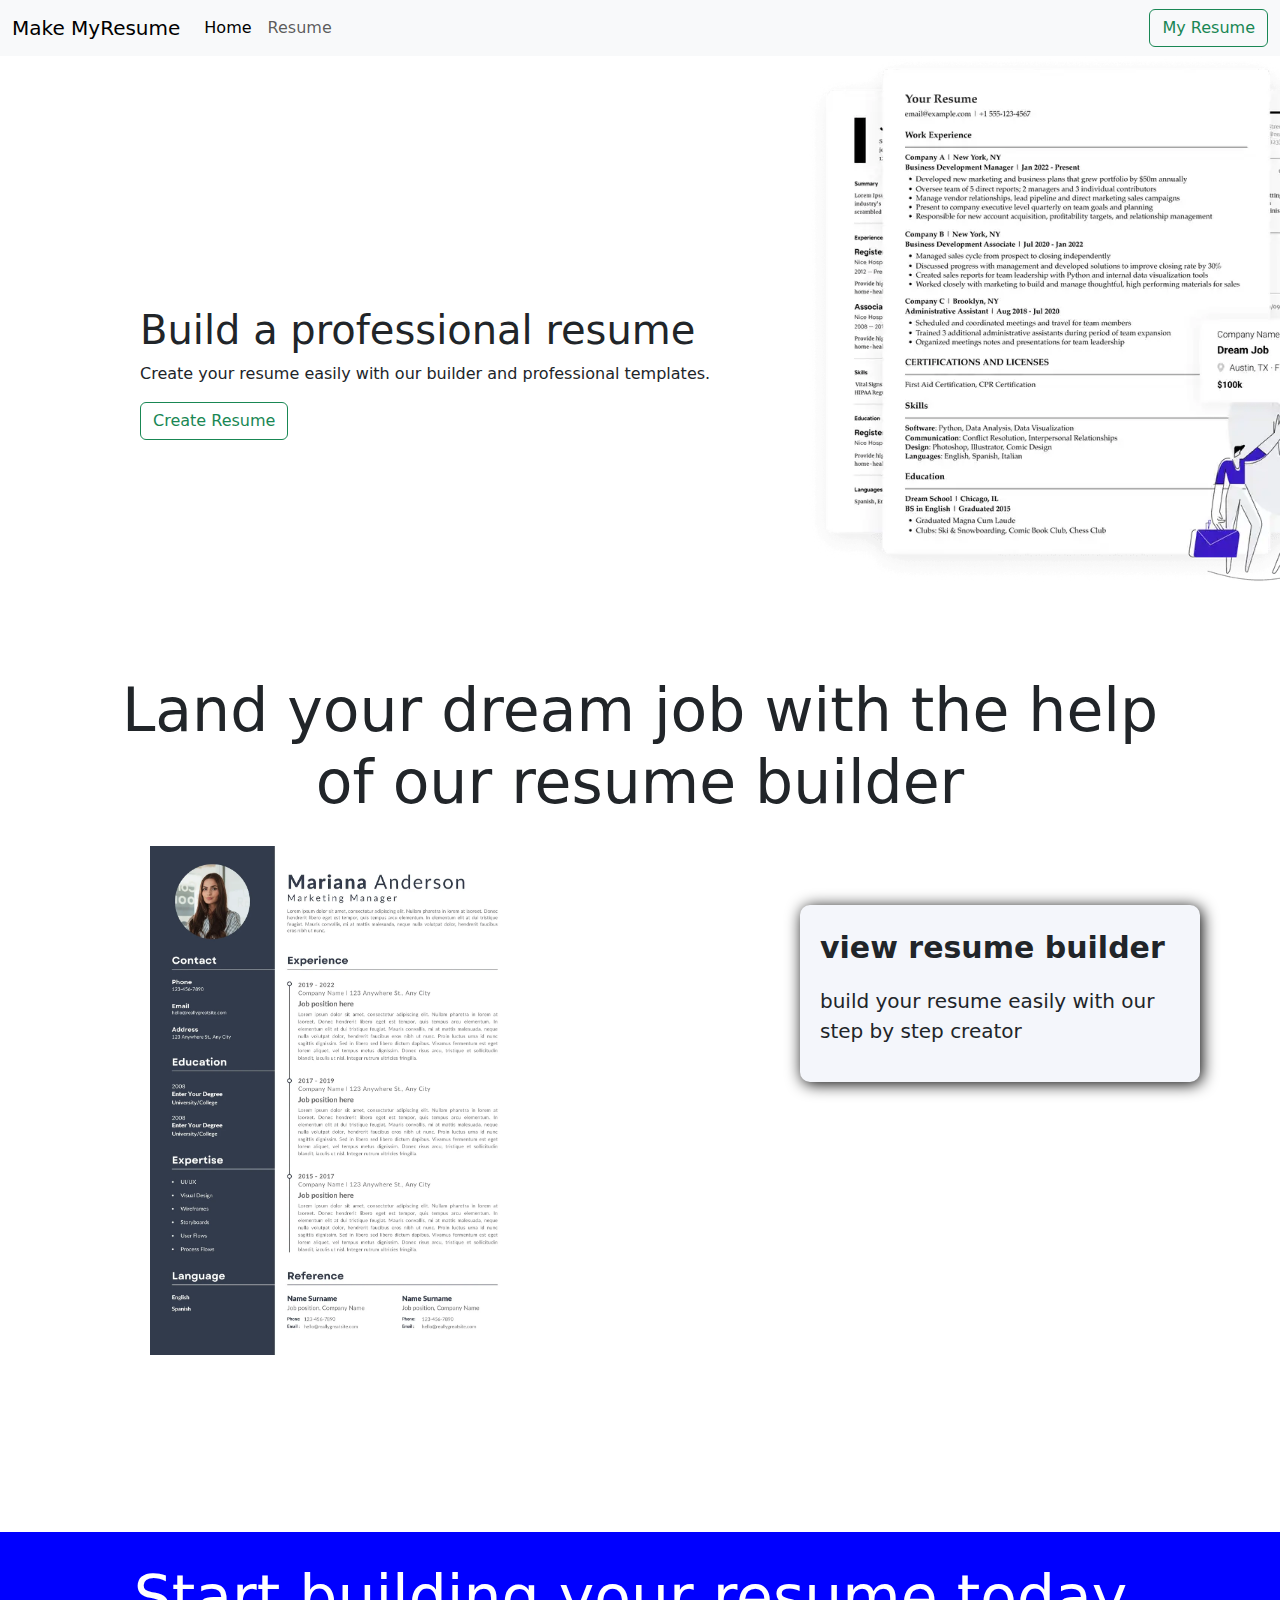
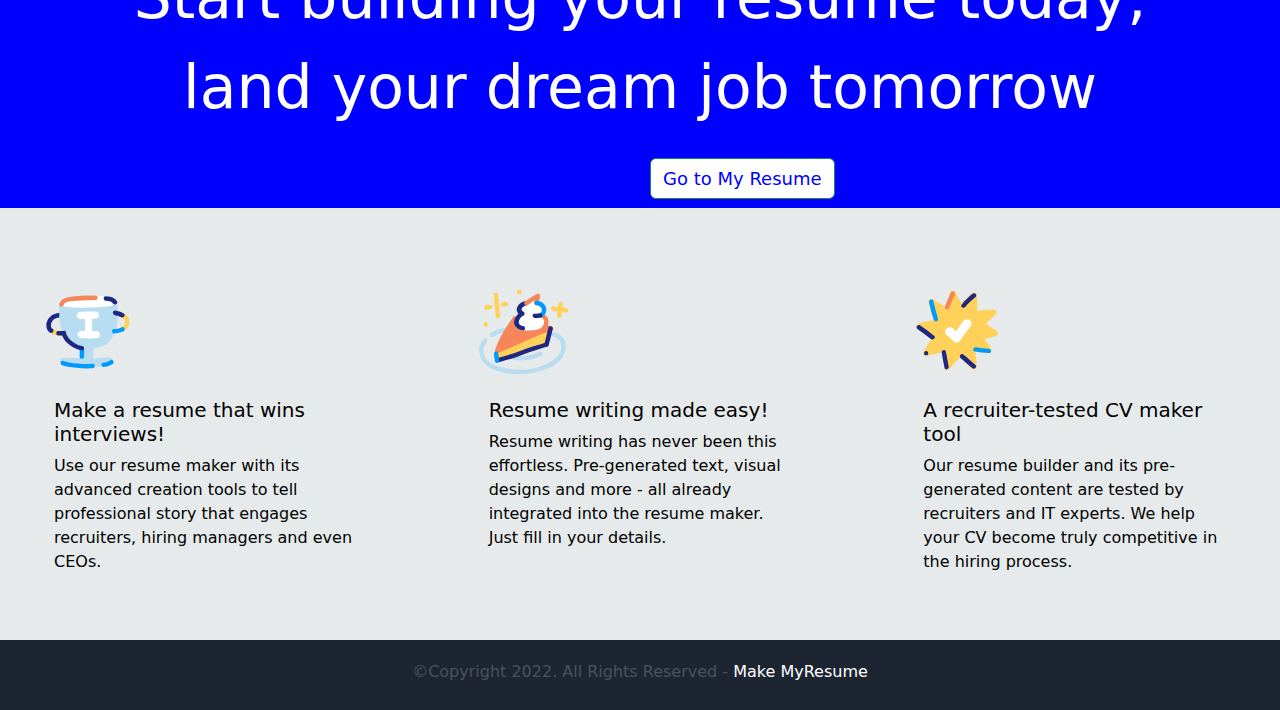
<file: index.html>
<!DOCTYPE html>
<html lang="en">
<head>
    <meta charset="UTF-8">
    <meta name="viewport" content="width=device-width, initial-scale=1.0">
    <link href="https://cdn.jsdelivr.net/npm/bootstrap@5.3.3/dist/css/bootstrap.min.css" rel="stylesheet" integrity="sha384-QWTKZyjpPEjISv5WaRU9OFeRpok6YctnYmDr5pNlyT2bRjXh0JMhjY6hW+ALEwIH" crossorigin="anonymous">
    <title>Home page</title>
    <link rel="stylesheet" href="./assets/css/style.css">
</head>
<body>
    <nav class="navbar navbar-expand-lg bg-body-tertiary">
        <div class="container-fluid">
          <a class="navbar-brand" href="#">Make MyResume</a>
          <button class="navbar-toggler" type="button" data-bs-toggle="collapse" data-bs-target="#navbarSupportedContent" aria-controls="navbarSupportedContent" aria-expanded="false" aria-label="Toggle navigation">
            <span class="navbar-toggler-icon"></span>
          </button>
          <div class="collapse navbar-collapse" id="navbarSupportedContent">
            <ul class="navbar-nav me-auto mb-2 mb-lg-0">
              <li class="nav-item">
                <a class="nav-link active" aria-current="page" href="#">Home</a>
              </li>
              <li class="nav-item">
                <a class="nav-link" href="Resume.html">Resume</a>
              </li>
              <!-- <li class="nav-item dropdown">
                <a class="nav-link dropdown-toggle" href="#" role="button" data-bs-toggle="dropdown" aria-expanded="true">
                  Dropdown
                </a>
                <ul class="dropdown-menu">
                  <li><a class="dropdown-item" href="#">Action</a></li>
                  <li><a class="dropdown-item" href="#">Another action</a></li>
                  <li><hr class="dropdown-divider"></li>
                  <li><a class="dropdown-item" href="#">Something else here</a></li>
                </ul>
              </li> -->
              
              
              <li class="nav-item">
                <!-- <a class="nav-link disabled" aria-disabled="true">Disabled</a> -->
              </li>
            </ul>
            <form class="d-flex" role="search">
              <!-- <input class="form-control me-2" type="search" placeholder="Search" aria-label="Search"> -->
              <a href="Resume.html"><button class="btn btn-outline-success" type="submit">My Resume</button></a>
            </form>
          </div>
        </div>
      </nav>
      

      <div class="cantaners">
        <div class="box">
            <div class="left"><h1>Build a professional resume</h1>
                <p>Create your resume easily with our builder and professional templates.</p>
                <a href="Resume.html"><button type="button" class="btn btn-outline-success">Create Resume</button></a></div>
            <div class="right">
                <img src="./assets/1.webp" alt="image" id="image" class="image1">
            </div>
        </div>
      </div><br><br><br><br><br><br><br><br><br><br><br>
      <div class="resumebox">
        <h2 class="text2">Land your dream job with the help <br>of our resume builder</h2>
        <div class="left1">
        <img src="./assets/2.webp" alt="image" class="iamge2" style="
        width: 360px;
        margin-left: 150px;">
        </div>
        <div class="right1">
        <p class="big"><b>view resume builder</b>
        </p>
        <p>build your resume easily with our step by step creator</p>
        </div>
      </div>
      <!-- <br><br><br><br><br><br><br><br><br><br><br> -->
      <div class="box1">
        <p class="text">Start building your resume today,<br> 
            land your dream job tomorrow</p>
        <a href="Resume.html" ><button class="stylebutton btn btn-outline-success">Go to My Resume</button></a>
        
      </div>

      <div class="row row-cols-1 row-cols-md-3 g-4">
        <div class="col">
          <div class="card">
            <img src="./assets/3.svg" class="card-img-top small-image" alt="...">
            <div class="card-body">
              <h5 class="card-title">Make a resume that wins interviews!
            </h5>
              <p class="card-text">Use our resume maker with its advanced creation tools to tell professional story that engages recruiters, hiring managers and even CEOs.</p>
            </div>
          </div>
        </div>
        <div class="col">
          <div class="card">
            <img src="./assets/4.svg" class="card-img-top small-image" alt="...">
            <div class="card-body">
              <h5 class="card-title">Resume writing made easy!</h5>
              <p class="card-text">Resume writing has never been this effortless. Pre-generated text, visual designs and more - all already integrated into the resume maker. Just fill in your details.</p>
            </div>
          </div>
        </div>
        <div class="col">
          <div class="card">
            <img src="./assets/5.svg" class="card-img-top small-image" alt="...">
            <div class="card-body">
              <h5 class="card-title">A recruiter-tested CV maker tool</h5>
              <p class="card-text">Our resume builder and its pre-generated content are tested by recruiters and IT experts. We help your CV become truly competitive in the hiring process.</p>
            </div>
          </div>
        </div>
        
      </div>


      <div class="footer">
        <p>©Copyright 2022. All Rights Reserved - <span>Make MyResume </span></p>
      </div>
    
</body>
</html>
</file>
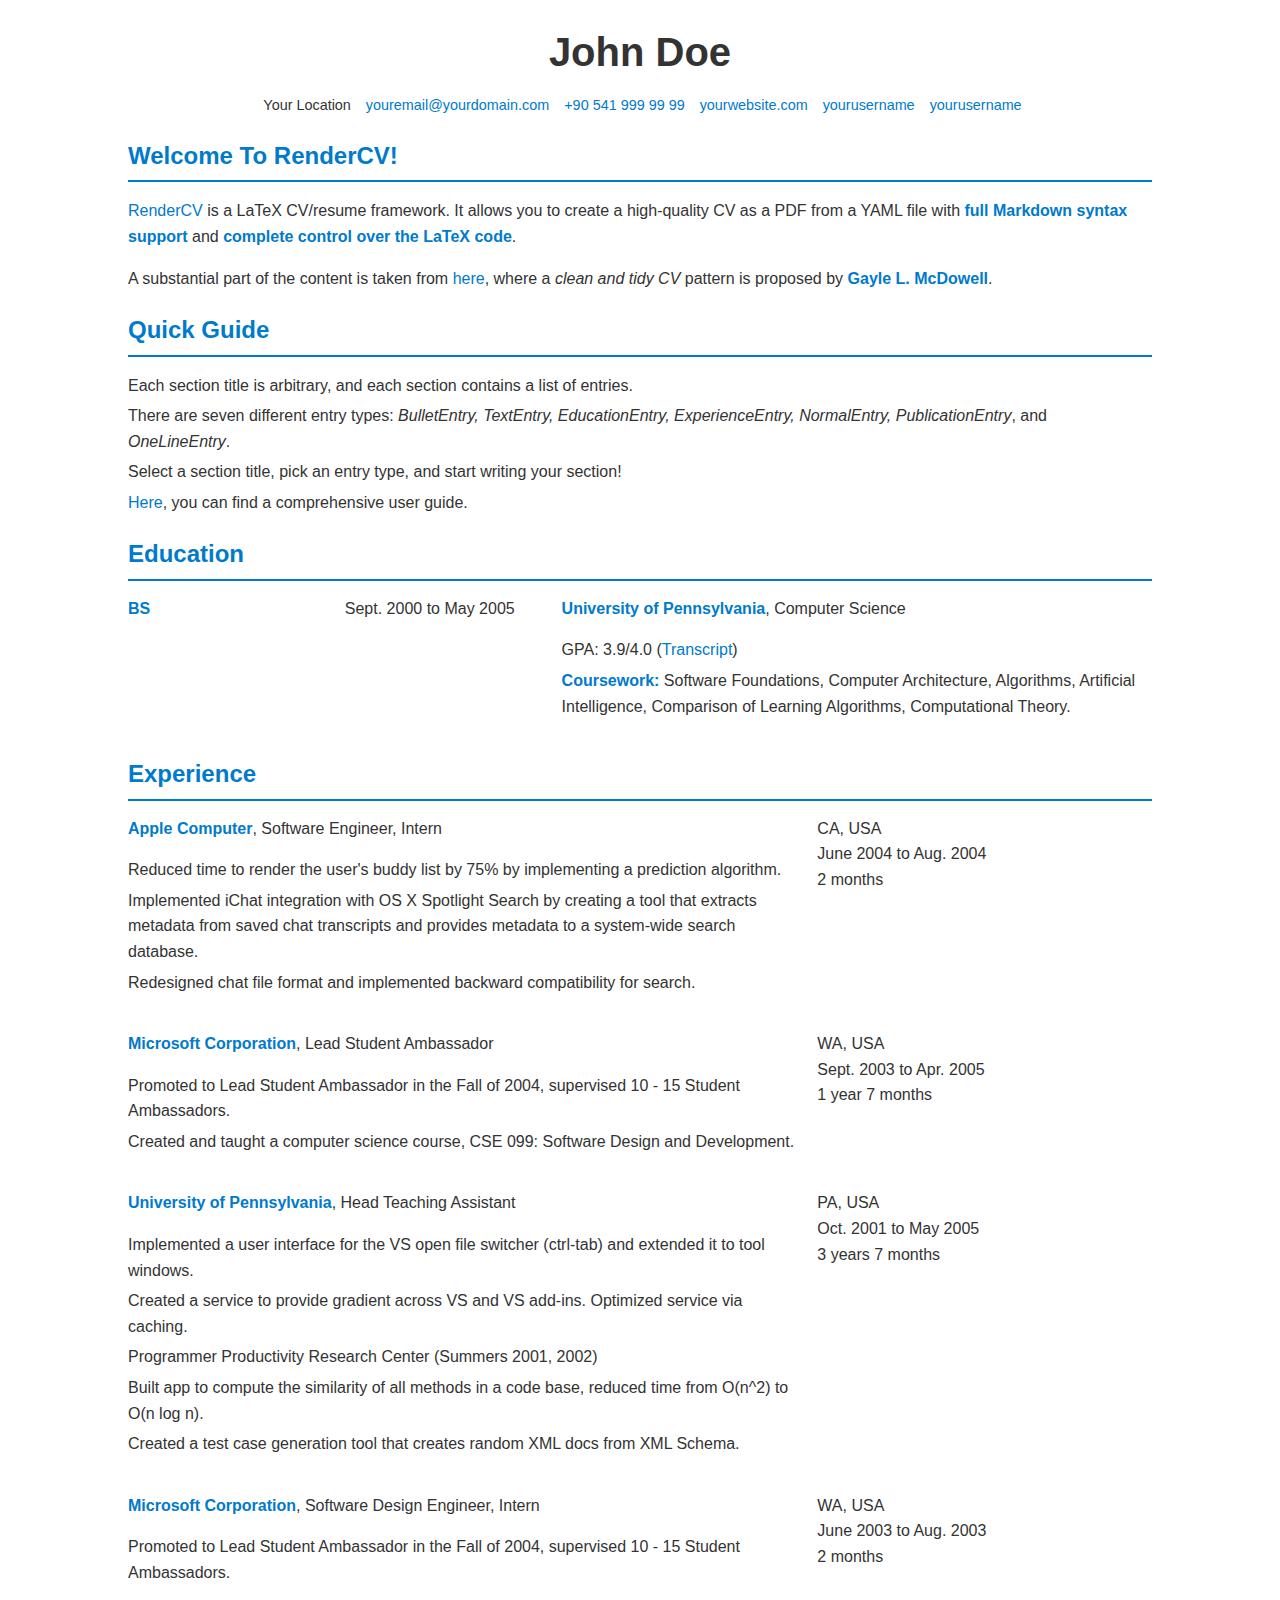
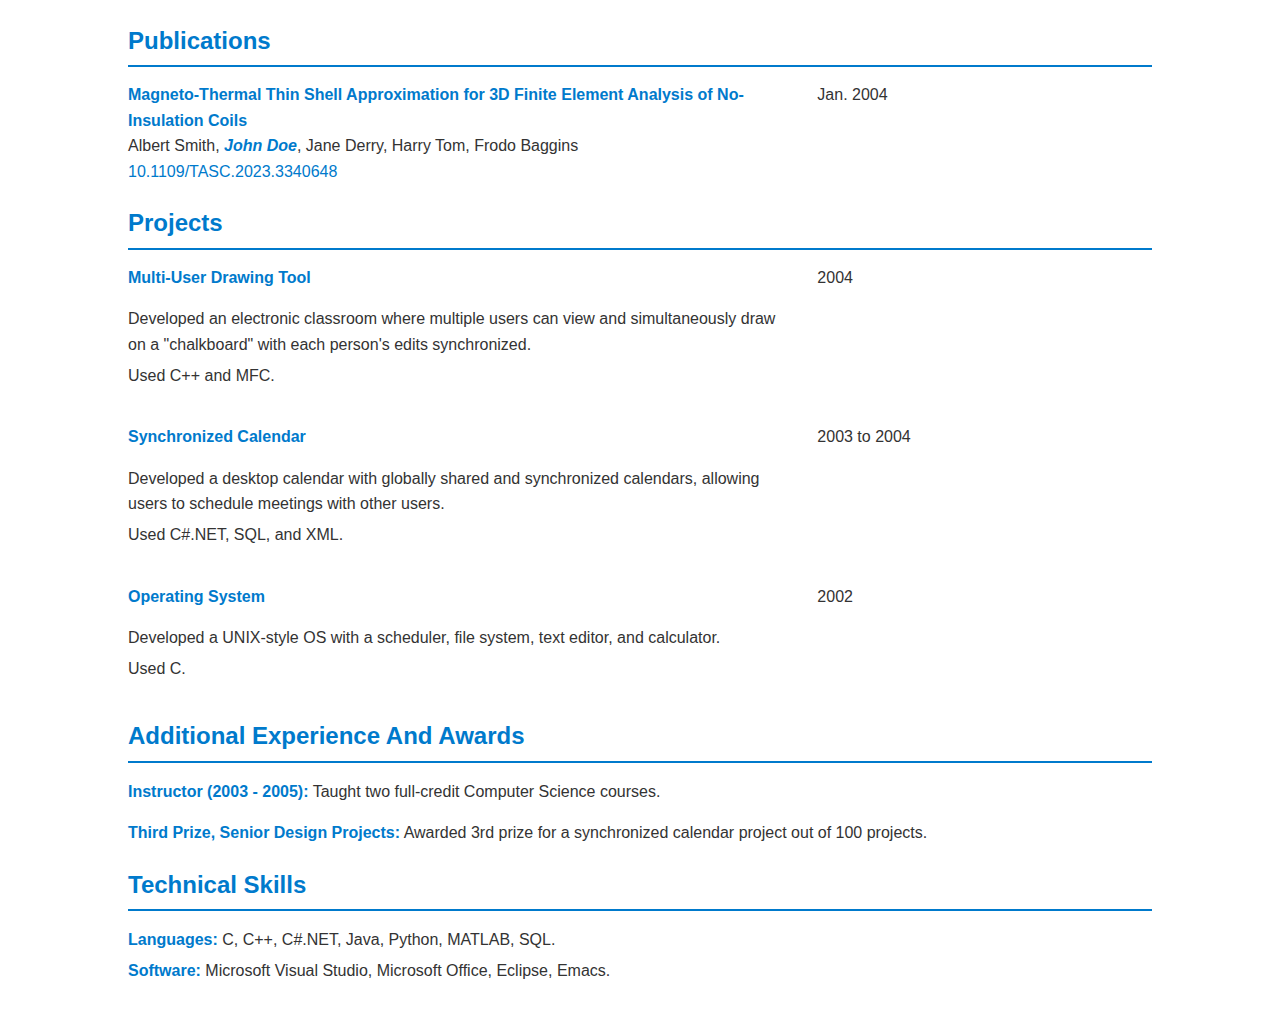
<file: otherpageresume.html>
<!DOCTYPE html>
<html lang="en">
<head>
    <meta charset="UTF-8">
    <meta name="viewport" content="width=device-width, initial-scale=1.0">
    <title></title>
    <link rel="stylesheet" href="./assets/style1.css">
</head>
<body>
    <div class="container">
        <header class="header">
            <h1>John Doe</h1>
            <div class="contact-info">
                <span><i class="fas fa-map-marker-alt"></i> Your Location</span>
                <span><i class="far fa-envelope"></i> <a href="mailto:youremail@yourdomain.com">youremail@yourdomain.com</a></span>
                <span><i class="fas fa-phone"></i> <a href="tel:+90-541-999-99-99">+90 541 999 99 99</a></span>
                <span><i class="fas fa-link"></i> <a href="https://yourwebsite.com/">yourwebsite.com</a></span>
                <span><i class="fab fa-linkedin"></i> <a href="https://linkedin.com/in/yourusername">yourusername</a></span>
                <span><i class="fab fa-github"></i> <a href="https://github.com/yourusername">yourusername</a></span>
            </div>
        </header>

        <section>
            <h2>Welcome To RenderCV!</h2>
            <p><a href="https://github.com/sinaatalay/rendercv">RenderCV</a> is a LaTeX CV/resume framework. It allows you to create a high-quality CV as a PDF from a YAML file with <strong>full Markdown syntax support</strong> and <strong>complete control over the LaTeX code</strong>.</p>
            <p>A substantial part of the content is taken from <a href="https://www.careercup.com/resume">here</a>, where a <em>clean and tidy CV</em> pattern is proposed by <strong>Gayle L. McDowell</strong>.</p>
        </section>

        <section>
            <h2>Quick Guide</h2>
            <ul>
                <li>Each section title is arbitrary, and each section contains a list of entries.</li>
                <li>There are seven different entry types: <em>BulletEntry, TextEntry, EducationEntry, ExperienceEntry, NormalEntry, PublicationEntry</em>, and <em>OneLineEntry</em>.</li>
                <li>Select a section title, pick an entry type, and start writing your section!</li>
                <li><a href="https://docs.rendercv.com/user_guide/">Here</a>, you can find a comprehensive user guide.</li>
            </ul>
        </section>

        <section>
            <h2>Education</h2>
            <div class="entry">
                <div class="three-col">
                    <div><strong>BS</strong></div>
                    <div>Sept. 2000 to May 2005</div>
                    <div>
                        <strong>University of Pennsylvania</strong>, Computer Science
                        <ul>
                            <li>GPA: 3.9/4.0 (<a href="https://example.com">Transcript</a>)</li>
                            <li><strong>Coursework:</strong> Software Foundations, Computer Architecture, Algorithms, Artificial Intelligence, Comparison of Learning Algorithms, Computational Theory.</li>
                        </ul>
                    </div>
                </div>
            </div>
        </section>

        <section>
            <h2>Experience</h2>
            <div class="entry">
                <div class="two-col">
                    <div>
                        <strong>Apple Computer</strong>, Software Engineer, Intern
                        <ul>
                            <li>Reduced time to render the user's buddy list by 75% by implementing a prediction algorithm.</li>
                            <li>Implemented iChat integration with OS X Spotlight Search by creating a tool that extracts metadata from saved chat transcripts and provides metadata to a system-wide search database.</li>
                            <li>Redesigned chat file format and implemented backward compatibility for search.</li>
                        </ul>
                    </div>
                    <div>
                        CA, USA<br>
                        June 2004 to Aug. 2004<br>
                        2 months
                    </div>
                </div>
            </div>

            <div class="entry">
                <div class="two-col">
                    <div>
                        <strong>Microsoft Corporation</strong>, Lead Student Ambassador
                        <ul>
                            <li>Promoted to Lead Student Ambassador in the Fall of 2004, supervised 10 - 15 Student Ambassadors.</li>
                            <li>Created and taught a computer science course, CSE 099: Software Design and Development.</li>
                        </ul>
                    </div>
                    <div>
                        WA, USA<br>
                        Sept. 2003 to Apr. 2005<br>
                        1 year 7 months
                    </div>
                </div>
            </div>

            <div class="entry">
                <div class="two-col">
                    <div>
                        <strong>University of Pennsylvania</strong>, Head Teaching Assistant
                        <ul>
                            <li>Implemented a user interface for the VS open file switcher (ctrl-tab) and extended it to tool windows.</li>
                            <li>Created a service to provide gradient across VS and VS add-ins. Optimized service via caching.</li>
                            <li>Programmer Productivity Research Center (Summers 2001, 2002)</li>
                            <li>Built app to compute the similarity of all methods in a code base, reduced time from O(n^2) to O(n log n).</li>
                            <li>Created a test case generation tool that creates random XML docs from XML Schema.</li>
                        </ul>
                    </div>
                    <div>
                        PA, USA<br>
                        Oct. 2001 to May 2005<br>
                        3 years 7 months
                    </div>
                </div>
            </div>

            <div class="entry">
                <div class="two-col">
                    <div>
                        <strong>Microsoft Corporation</strong>, Software Design Engineer, Intern
                        <ul>
                            <li>Promoted to Lead Student Ambassador in the Fall of 2004, supervised 10 - 15 Student Ambassadors.</li>
                        </ul>
                    </div>
                    <div>
                        WA, USA<br>
                        June 2003 to Aug. 2003<br>
                        2 months
                    </div>
                </div>
            </div>
        </section>

        <section>
            <h2>Publications</h2>
            <div class="entry">
                <div class="two-col">
                    <div>
                        <strong>Magneto-Thermal Thin Shell Approximation for 3D Finite Element Analysis of No-Insulation Coils</strong><br>
                        Albert Smith, <strong><em>John Doe</em></strong>, Jane Derry, Harry Tom, Frodo Baggins
                        <br><a href="https://doi.org/10.1109/TASC.2023.3340648">10.1109/TASC.2023.3340648</a>
                    </div>
                    <div>Jan. 2004</div>
                </div>
            </div>
        </section>

        <section>
            <h2>Projects</h2>
            <div class="entry">
                <div class="two-col">
                    <div>
                        <strong>Multi-User Drawing Tool</strong>
                        <ul>
                            <li>Developed an electronic classroom where multiple users can view and simultaneously draw on a "chalkboard" with each person's edits synchronized.</li>
                            <li>Used C++ and MFC.</li>
                        </ul>
                    </div>
                    <div>2004</div>
                </div>
            </div>

            <div class="entry">
                <div class="two-col">
                    <div>
                        <strong>Synchronized Calendar</strong>
                        <ul>
                            <li>Developed a desktop calendar with globally shared and synchronized calendars, allowing users to schedule meetings with other users.</li>
                            <li>Used C#.NET, SQL, and XML.</li>
                        </ul>
                    </div>
                    <div>2003 to 2004</div>
                </div>
            </div>

            <div class="entry">
                <div class="two-col">
                    <div>
                        <strong>Operating System</strong>
                        <ul>
                            <li>Developed a UNIX-style OS with a scheduler, file system, text editor, and calculator.</li>
                            <li>Used C.</li>
                        </ul>
                    </div>
                    <div>2002</div>
                </div>
            </div>
        </section>

        <section>
            <h2>Additional Experience And Awards</h2>
            <div class="entry">
                <p><strong>Instructor (2003 - 2005):</strong> Taught two full-credit Computer Science courses.</p>
                <p><strong>Third Prize, Senior Design Projects:</strong> Awarded 3rd prize for a synchronized calendar project out of 100 projects.</p>
            </div>
        </section>

        <section>
            <h2>Technical Skills</h2>
            <div class="entry">
                <ul>
                    <li><strong>Languages:</strong> C, C++, C#.NET, Java, Python, MATLAB, SQL.</li>
                    <li><strong>Software:</strong> Microsoft Visual Studio, Microsoft Office, Eclipse, Emacs.</li>
                </ul>
            </div>
        </section>
    </div>
</body>
</html>
</file>
<file: assets/css/style.css>
ul li a:hover{
    background-color: white;

}
ul li:hover ul.dropdown{
    display: block;
}
/* .box{
    /* background-color: aqua; */
    /* height: 200px; */

.width{
    width: 200px;
    background-color: blue;
}
.heigh{
    height: 700px;
    /* width: 500px; */
    /* background-color: brown; */
}
.left{
    position: relative;
    top: 250px;
    left: 140px;
    width: 700px;
}
h1{
    font-size: 70px;
}
.right{
    position: relative;
    /* top: 250px;
    right: 140px;
    height: 200px; */
    top: -150px;
    right: -800px;
    height: 200px;
    width: 200px;
}
img{
    width: 600px;
    /* height: 400px; */
}
.box1{
    background-color: blue;
    height: 300px;
}
.text{
    font-size: 60px;
    text-align: center;
    padding: 20px;
    color: white;
}
.stylebutton{
    text-align: center;
    position: relative;
    top: -10px;
    left: 650px;
    background-color: white;
    color: blue;
    font-size: large;
}
.text2{
    font-size: 60px;
    text-align: center;
    padding: 20px;
    
}
.width2{
    width: 360px;
    margin-left: 200px;
}
.right1{
    position: relative;
    top: -450px;
    right: -800px;
    background-color: #f4f6fb;
    width: 400px;
    padding: 20px;
    font-size: 20px;
    border-radius: 10px;
    box-shadow: 2px 2px 16px black;
    cursor: pointer;
}
.big{
    font-size: 30px;
}
.black{
    background-color: #1e2532;
    color: #f4f6fb;
}
.card{
    background-color: #1e2532;
}
.footer{
    background-color: #1e2532;
    height: 70px;
}
.footer p{
    padding: 20px;
    color: #4a515e;
    text-align: center;
}
.footer p span{
    color: white;
}
.card-title{
    color: black;
}
.card-text{
    color: black;
}
.card{
    background-color: rgb(230, 234, 234);
    border: none;
}
.col{
    padding: 50px;
}
.small-image{
    width: 100px;
}
.row{
    background-color: rgb(230, 234, 234);
}

/* Resume page */
.cv-resume{
    position: relative;
    top: 50px;
    left: 250px;
    /* background-color: black; */
}
h1{
    font-size: 40px;
    /* color: white; */
}
.about1{
    /* background-color: black; */
    /* width: 900px; */
}
#about-sc{
    padding: 64px 0;
}

.cv-form-row-title{
    background-color: var(--clr-dark);
    padding: 0.8rem 1.6rem;
    margin-bottom: 2rem;
}

.cv-form-row-title h3{
    color: var(--clr-white);
    font-weight: 500;
    text-transform: uppercase;
    letter-spacing: 1.5px;
    font-size: 1.7rem;
}
.cv-form-blk{
    margin: 3rem 0;
}
.cv-form-row{
    padding: 3rem 2rem 0 2rem;
    border: 1px solid rgba(0, 0, 0, 0.08);
    margin-bottom: 1rem;
    position: relative;
}
textarea{
    resize: none;
}
.form-elem{
    margin-bottom: 3rem;
    position: relative;
}
.form-label{
    display: block;
    font-weight: 600;
    font-size: 14px;
    color: var(--clr-dark);
    margin-bottom: 0.5rem;
}
.form-control{
    border-radius: none;
    border: 1px solid rgba(0, 0, 0, 0.1);
    font-size: 14px;
    padding: 0.8rem 1.6rem;
    font-family: inherit;
    width: 100%;
    outline: 0;
    transition: var(--transition);
}

.form-control:focus{
    border-color: rgba(0, 0, 0, 0.3);
}
.form-text{
    color: #ca0b00;
    font-size: 12px;
    position: absolute;
    letter-spacing: 0.5px;
    top: calc(100% + 2px);
    left: 0;
    width: 100%;
}
.cols-3, .cols-2{
    display: grid;
}
.repeater-add-btn{
    width: 25px;
    height: 25px;
    background-color: var(--clr-blue-mid);
    font-size: 1.6rem;
    color: var(--clr-white);
    margin: 1rem 0;
}
.repeater-remove-btn{
    position: absolute;
    top: 10px;
    right: 10px;
    z-index: 999;
    width: 25px;
    height: 25px;
    border-radius: 50%;
    background-color: #ca0b00;
    color: var(--clr-white);
    font-size: 1.6rem;
}

.preview-cnt{
    border-radius: 5px;
    display: grid;
    grid-template-columns: 32% auto;
    box-shadow: rgba(149, 157, 165, 0.2) 0px 8px 24px;
    overflow: hidden;
}

.preview-cnt-l{
    padding: 3rem 3rem 2rem 3rem;
}
.preview-cnt-r{
    padding: 3rem 3rem 3rem 4rem;
}
.preview-cnt-l .preview-blk:nth-child(1){
    text-align: center;
}
.preview-image{
    width: 120px;
    height: 120px;
    border-radius: 50%;
    overflow: hidden;
    margin-right: auto;
    margin-left: auto;
}
.preview-image img{
    width: 100%;
    height: 100%;
    object-fit: cover;
}
.preview-item-name{
    font-size: 2.4rem;
    font-weight: 600;
    margin: 1.8rem 0;
    position: relative;
}
.preview-item-name::after{
    position: absolute;
    content: "";
    bottom: -10px;
    width: 50px;
    height: 1.5px;
    background-color: rgba(255, 255, 255, 0.5);
    left: 50%;
    transform: translateX(-50%);
}
.preview-blk{
    padding: 1rem 0;
    margin-bottom: 1rem;
}
.preview-blk-title h3{
    text-transform: uppercase;
    letter-spacing: 0.5px;
    border-bottom: 0.5px solid rgba(0, 0, 0, 0.08);
    padding-bottom: 0.5rem;
}
.preview-blk-title{
    margin-bottom: 1rem;
}
.preview-blk-list .preview-item{
    font-size: 1.5rem;
    margin-bottom: 0.2rem;
    opacity: 0.95;
}
.preview-cnt-r .preview-blk-title{
    color: var(--clr-dark);
}
.preview-cnt-r .preview-blk-list .preview-item{
    margin-top: 1.8rem;
}

.achievements-items.preview-blk-list .preview-item span:first-child,
.educations-items.preview-blk-list .preview-item span:first-child,
.experiences-items.preview-blk-list .preview-item span:first-child{
    display: block;
    font-weight: 600;
    margin-bottom: 1rem;
    background-color: rgba(0, 0, 0, 0.03);
}

.educations-items.preview-blk-list .preview-item span:nth-child(2),
.experiences-items.preview-blk-list .preview-item span:nth-child(2){
    font-weight: 600;
    margin-right: 1rem;
}

.educations-items.preview-blk-list .preview-item span:nth-child(3),
.experiences-items.preview-blk-list .preview-item span:nth-child(3){
    font-style: italic;
    margin-right: 1rem;
}

.educations-items.preview-blk-list .preview-item span:nth-child(4),
.educations-items.preview-blk-list .preview-item span:nth-child(5),
.experiences-items.preview-blk-list .preview-item span:nth-child(4),
.experiences-items.preview-blk-list .preview-item span:nth-child(5){
    margin-right: 1rem;
    background-color: var(--clr-green);
    color: var(--clr-white);
    padding: 0 1rem;
    border-radius: 0.6rem;
}

.educations-items.preview-blk-list .preview-item span:nth-child(6),
.experiences-items.preview-blk-list .preview-item span:nth-child(6){
    font-size: 13.5px;
    display: block;
    opacity: 0.8;
    margin-top: 1rem;
}
.projects-items.preview-blk-list .preview-item span{
    display: block;
}

@media screen and (min-width: 768px){
    .cols-3{
        grid-template-columns: repeat(3, 1fr);
        column-gap: 2rem;
    }
    .cols-2{
        grid-template-columns: repeat(2, 1fr);
        column-gap: 2rem;
    }
}

@media screen and (min-width: 992px){
    .cv-form-row{
        padding: 3rem 3rem 0rem 3rem;
    }
    .cols-3{
        grid-template-columns: repeat(3, 1fr);
    }
}

.print-btn-sc{
    margin: 2rem 0 6rem 0;
}

/* print section */
@media print{
    body *{
        visibility: hidden;
    }

    .non_print_area{
        display: none;
    }

    .print_area, .print_area *{
        visibility: visible;
    }

    .print_area{
        width: 100%;
        position: absolute;
        left: 0;
        top: 0;
        overflow: hidden;
    }
}
.preview-item-val{
    color: black;
}
h3{
    /* color: white; */
}
.bg-green{
    background-color: darkgreen;
}
</file>
<file: assets/style1.css>
body {
    font-family: Arial, sans-serif;
    line-height: 1.6;
    color: #333;
    margin: 0;
    padding: 0;
}

.container {
    width: 80%;
    margin: 0 auto;
    padding: 20px;
}

.header {
    text-align: center;
    margin-bottom: 20px;
}

.header h1 {
    font-size: 2.5em;
    margin: 0;
}

.contact-info {
    display: flex;
    justify-content: center;
    flex-wrap: wrap;
    gap: 10px;
    margin-top: 10px;
    font-size: 0.9em;
}

.contact-info span {
    display: flex;
    align-items: center;
    gap: 5px;
}

.contact-info a {
    color: #007acc;
    text-decoration: none;
}

.contact-info a:hover {
    text-decoration: underline;
}

h2 {
    border-bottom: 2px solid #007acc;
    padding-bottom: 5px;
    margin-bottom: 15px;
    color: #007acc;
}

.entry {
    margin-bottom: 20px;
}

.three-col, .two-col {
    display: grid;
    grid-template-columns: 1fr 1fr 3fr;
    gap: 20px;
}

.two-col {
    grid-template-columns: 2fr 1fr;
}

ul {
    list-style: none;
    padding: 0;
}

ul li {
    margin-bottom: 5px;
}

strong {
    color: #007acc;
}

a {
    color: #007acc;
    text-decoration: none;
}

a:hover {
    text-decoration: underline;
}

@media (max-width: 768px) {
    .container {
        width: 100%;
        padding: 10px;
    }

    .three-col, .two-col {
        grid-template-columns: 1fr;
    }

    .header {
        text-align: left;
    }

    .contact-info {
        justify-content: flex-start;
    }
}
</file>
